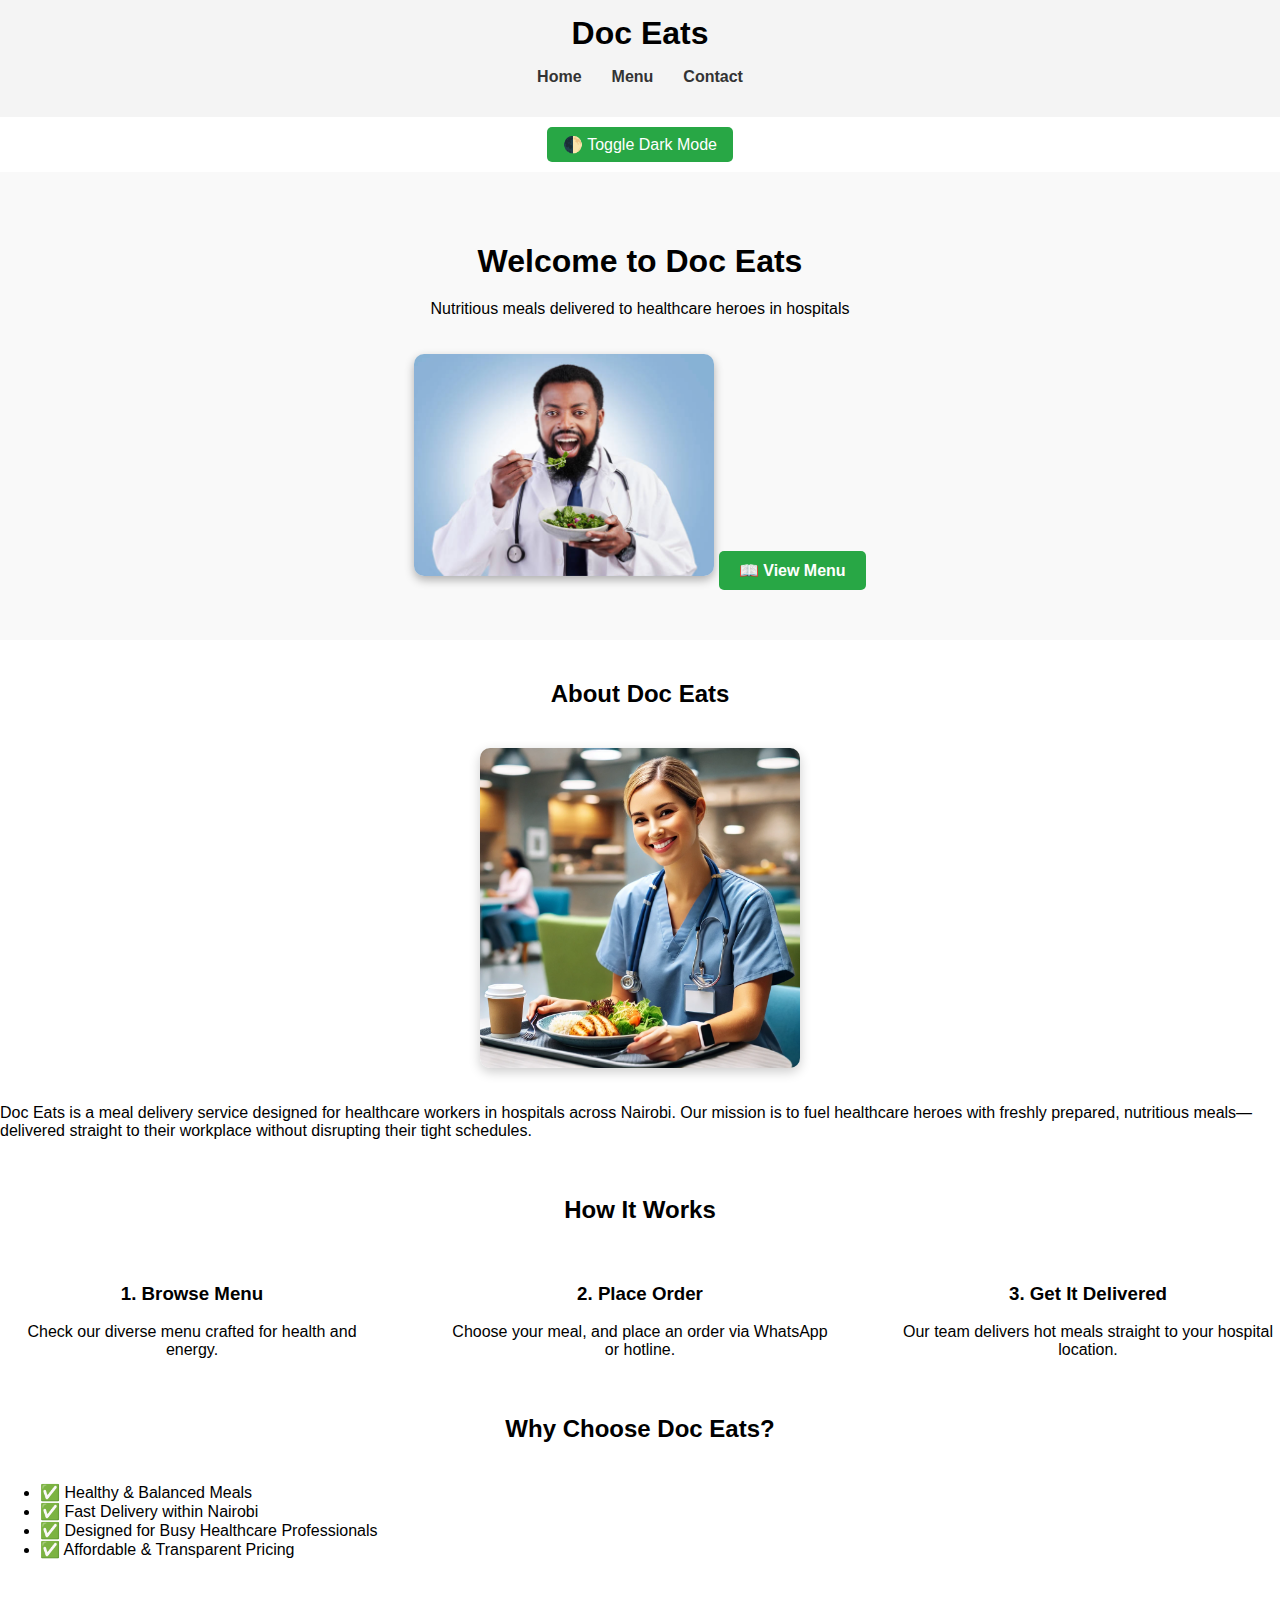
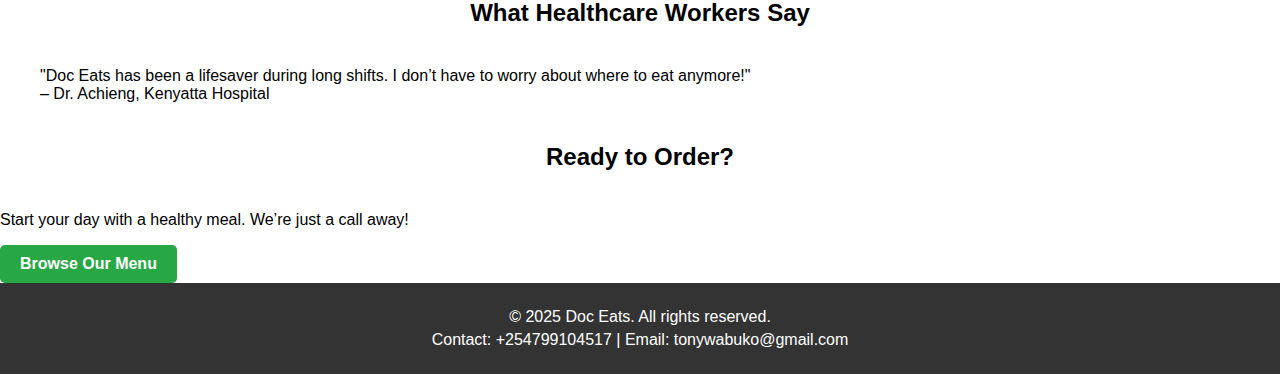
<file: index.html>
<!DOCTYPE html>
<html lang="en">
<head>
  <meta charset="UTF-8" />
  <meta name="viewport" content="width=device-width, initial-scale=1.0" />
  <title>Doc Eats - Home</title>
  <link rel="stylesheet" href="style.css" />
</head>
<body>

  <!-- Navigation -->
  <header>
    <nav>
      <h1>Doc Eats</h1>
      <ul>
        <li><a href="index.html">Home</a></li>
        <li><a href="menu.html">Menu</a></li>
        <li><a href="contact.html">Contact</a></li>
      </ul>
    </nav>
  </header>

  <!-- Dark mode toggle -->
  <div class="theme-toggle">
    <button id="toggle-dark-mode">🌓 Toggle Dark Mode</button>
  </div>

  <!-- Hero Section -->
  <section class="hero">
    <h1>Welcome to Doc Eats</h1>
    <p>Nutritious meals delivered to healthcare heroes in hospitals</p>
    <img src="Images\doceating.jpg" alt="Doctor enjoying a meal" class="hero-img">
    <a href="menu.html" class="cta-button">📖 View Menu</a>
  </section>

  <!-- About Section -->
  <section class="about">
    <h2>About Doc Eats</h2>
    <div class="about-content">
      <img src="Images\doceating.webp" alt="Doctor enjoying a meal" class="about-img">
      <p>
        Doc Eats is a meal delivery service designed for healthcare workers in hospitals across Nairobi.
        Our mission is to fuel healthcare heroes with freshly prepared, nutritious meals—delivered straight to their workplace without disrupting their tight schedules.
      </p>
    </div>
  </section>

  <!-- How It Works Section -->
  <section class="how-it-works">
    <h2>How It Works</h2>
    <div class="steps">
      <div class="step">
        <h3>1. Browse Menu</h3>
        <p>Check our diverse menu crafted for health and energy.</p>
      </div>
      <div class="step">
        <h3>2. Place Order</h3>
        <p>Choose your meal, and place an order via WhatsApp or hotline.</p>
      </div>
      <div class="step">
        <h3>3. Get It Delivered</h3>
        <p>Our team delivers hot meals straight to your hospital location.</p>
      </div>
    </div>
  </section>

  <!-- Why Choose Us Section -->
  <section class="why-us">
    <h2>Why Choose Doc Eats?</h2>
    <ul>
      <li>✅ Healthy & Balanced Meals</li>
      <li>✅ Fast Delivery within Nairobi</li>
      <li>✅ Designed for Busy Healthcare Professionals</li>
      <li>✅ Affordable & Transparent Pricing</li>
    </ul>
  </section>

  <!-- Testimonials Section -->
  <section class="testimonials">
    <h2>What Healthcare Workers Say</h2>
    <blockquote>
      "Doc Eats has been a lifesaver during long shifts. I don’t have to worry about where to eat anymore!"
      <br>– Dr. Achieng, Kenyatta Hospital
    </blockquote>
  </section>

  <!-- Call to Action Section -->
  <section class="cta">
    <h2>Ready to Order?</h2>
    <p>Start your day with a healthy meal. We’re just a call away!</p>
    <a href="menu.html" class="cta-button">Browse Our Menu</a>
  </section>

  <!-- Footer -->
  <footer>
    <p>&copy; 2025 Doc Eats. All rights reserved.</p>
    <p>Contact: +254799104517 | Email: tonywabuko@gmail.com</p>
  </footer>

  <!-- Dark mode script -->
  <script>
    const toggleButton = document.getElementById('toggle-dark-mode');
    toggleButton.addEventListener('click', () => {
      document.body.classList.toggle('dark-mode');
    });
  </script>

</body>
</html>
</file>
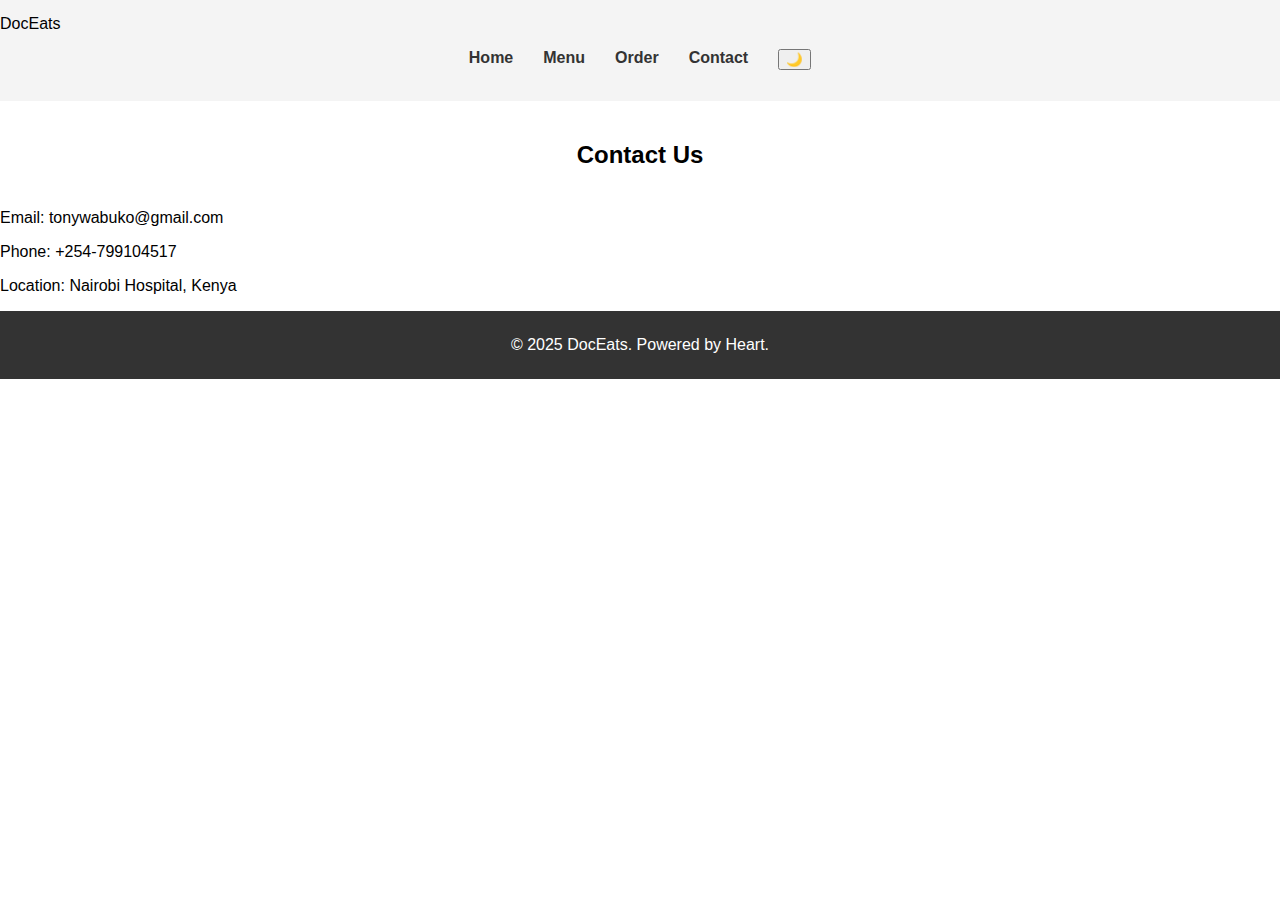
<file: contact.html>
<!DOCTYPE html>
<html lang="en">
<head>
  <meta charset="UTF-8" />
  <meta name="viewport" content="width=device-width, initial-scale=1.0"/>
  <title>DocEats | Contact</title>
  <link rel="stylesheet" href="style.css"/>
</head>
<body>
  <header>
    <div class="logo">DocEats</div>
    <nav>
      <ul>
        <li><a href="index.html">Home</a></li>
        <li><a href="menu.html">Menu</a></li>
        <li><a href="order.html">Order</a></li>
        <li><a href="contact.html">Contact</a></li>
        <li><button id="darkToggle">🌙</button></li>
      </ul>
    </nav>
  </header>

  <main class="contact">
    <h2>Contact Us</h2>
    <p>Email: tonywabuko@gmail.com</p>
    <p>Phone: +254-799104517</p>
    <p>Location: Nairobi Hospital, Kenya</p>
  </main>

  <footer>
    <p>&copy; 2025 DocEats. Powered by Heart.</p>
  </footer>

  <script src="script.js"></script>
</body>
</html>
</file>
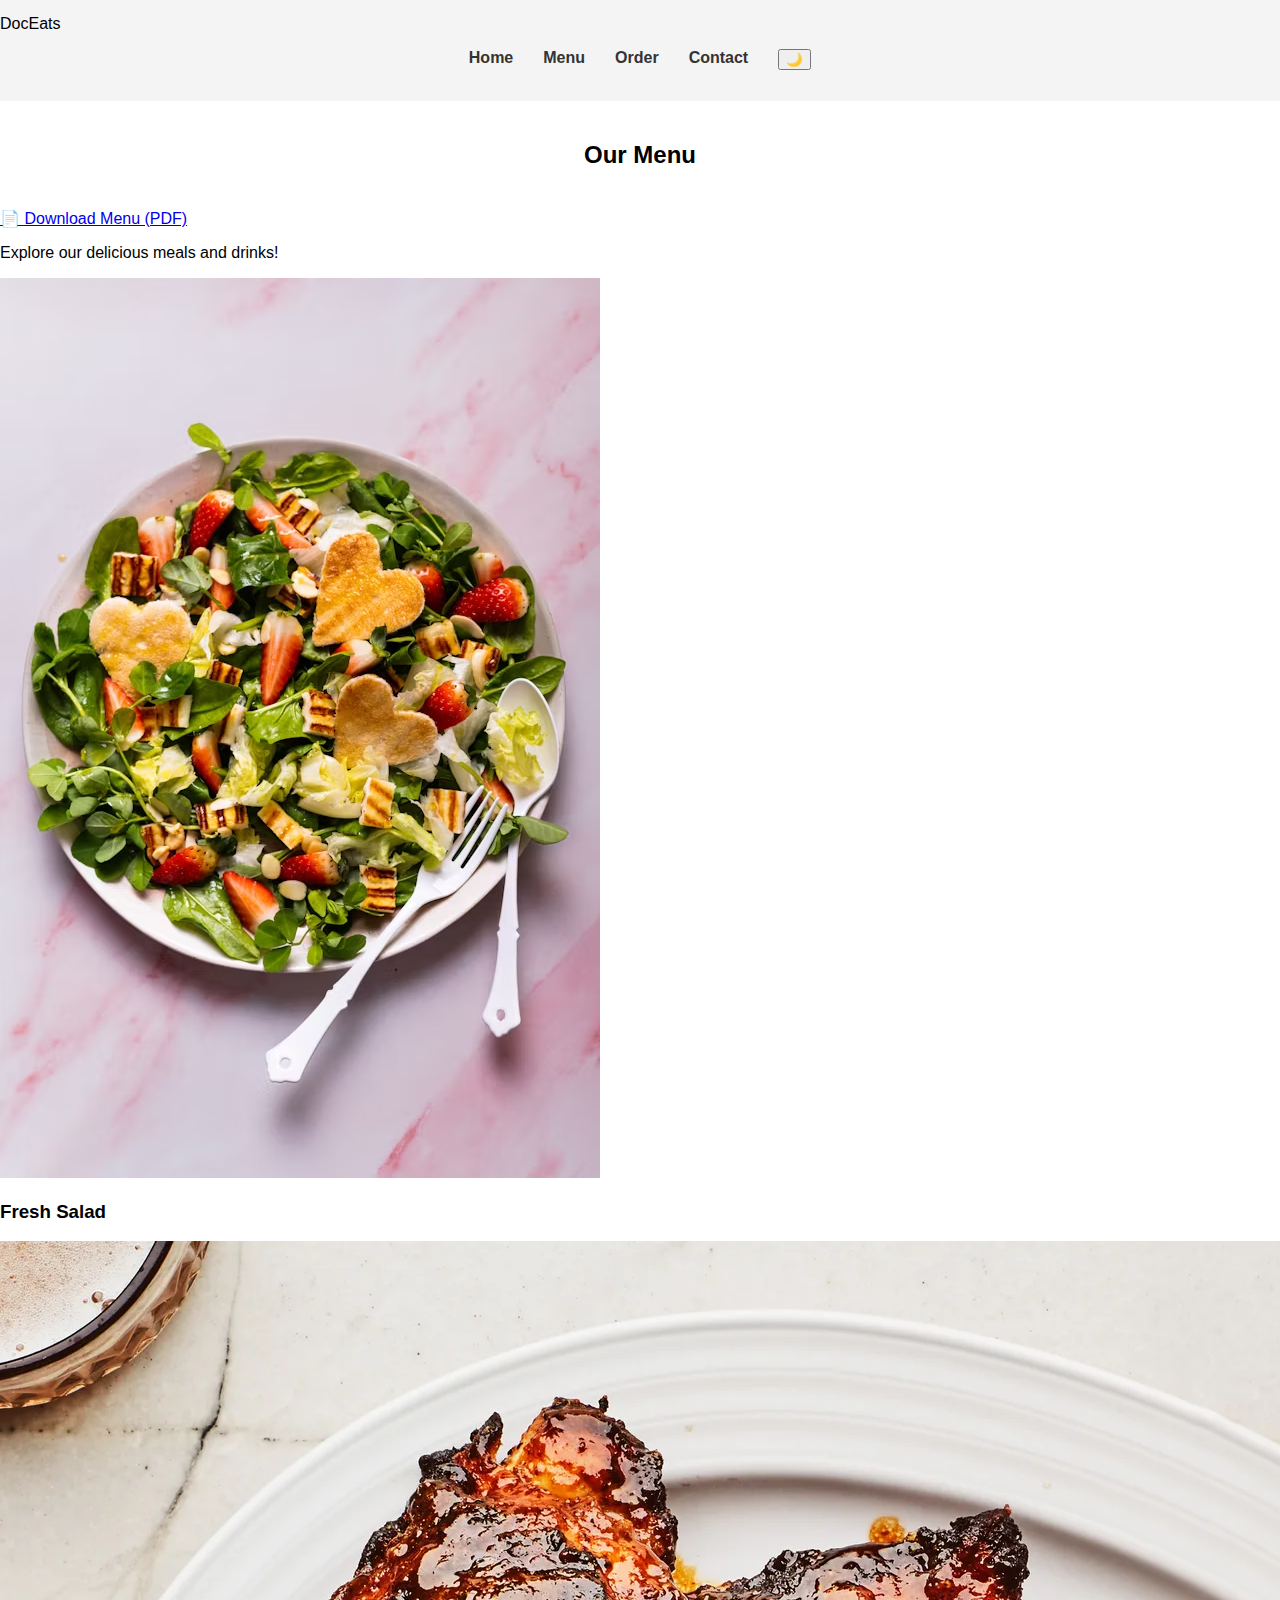
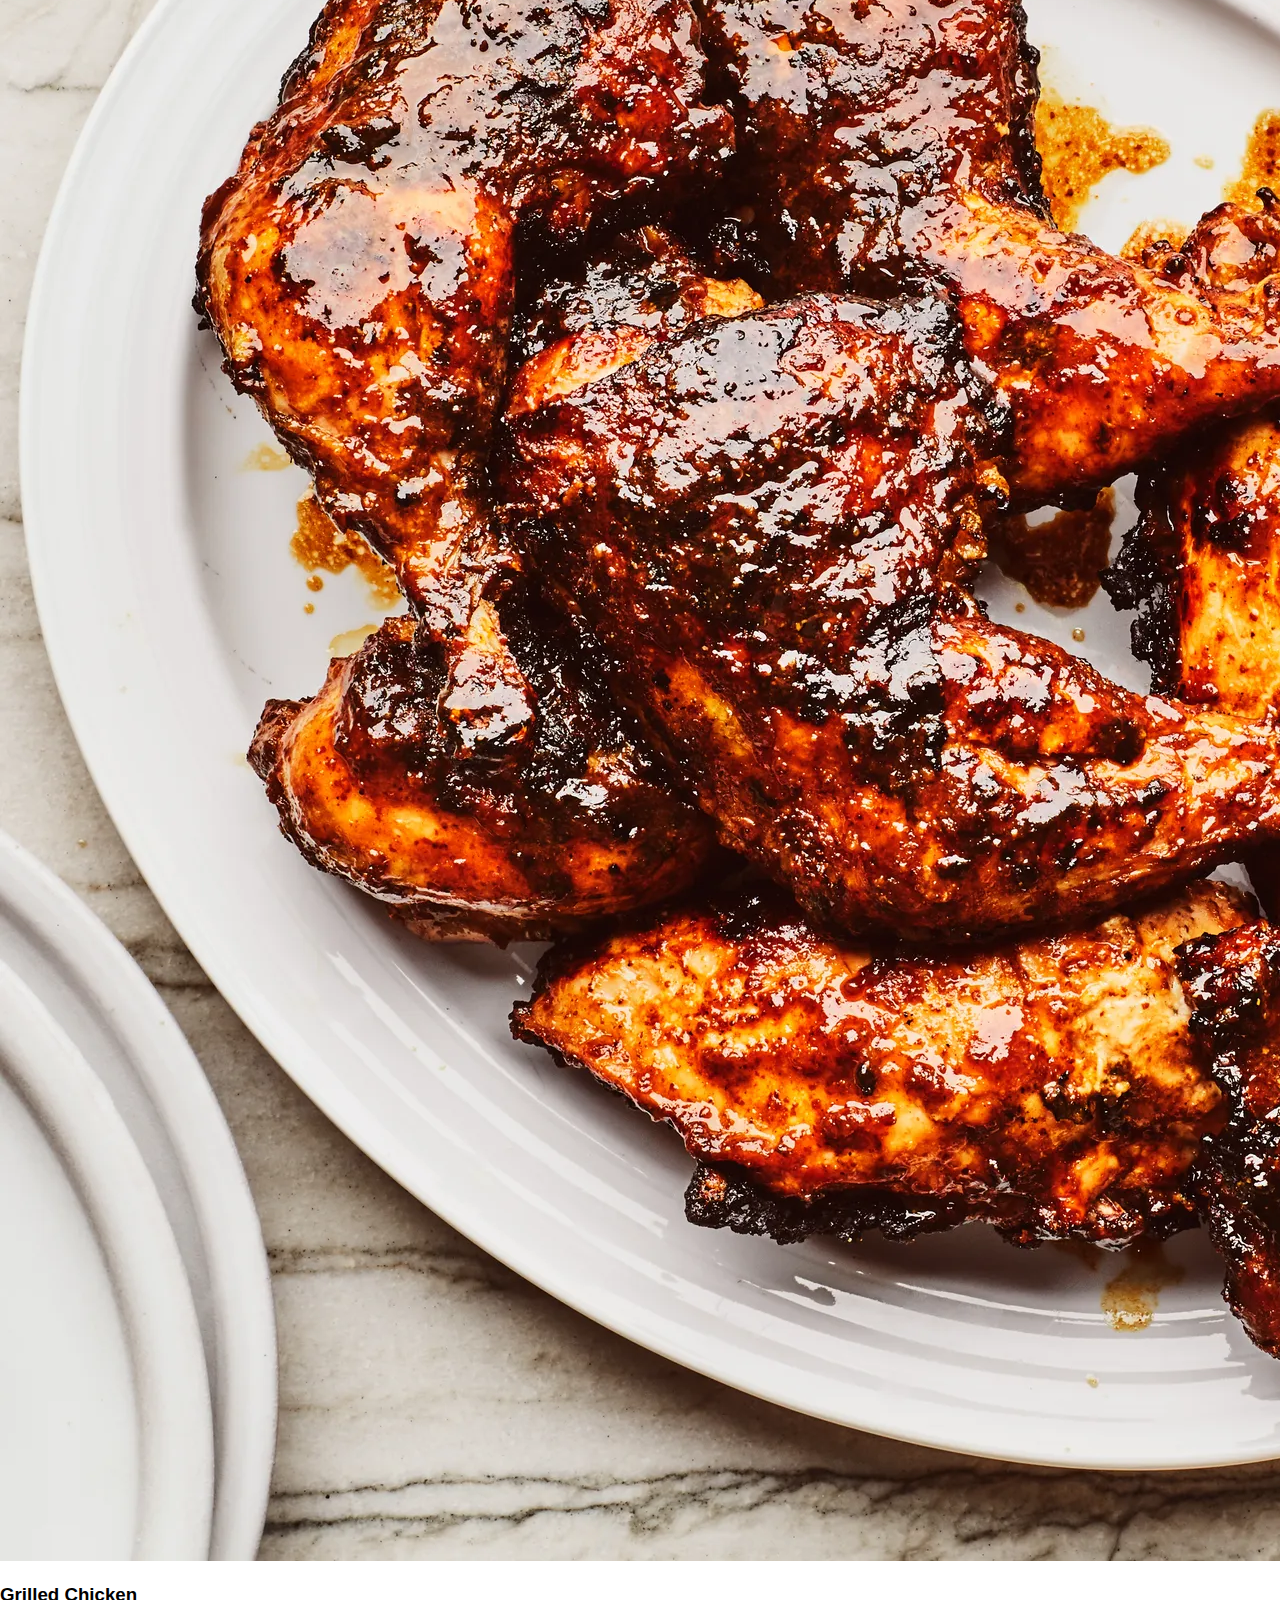
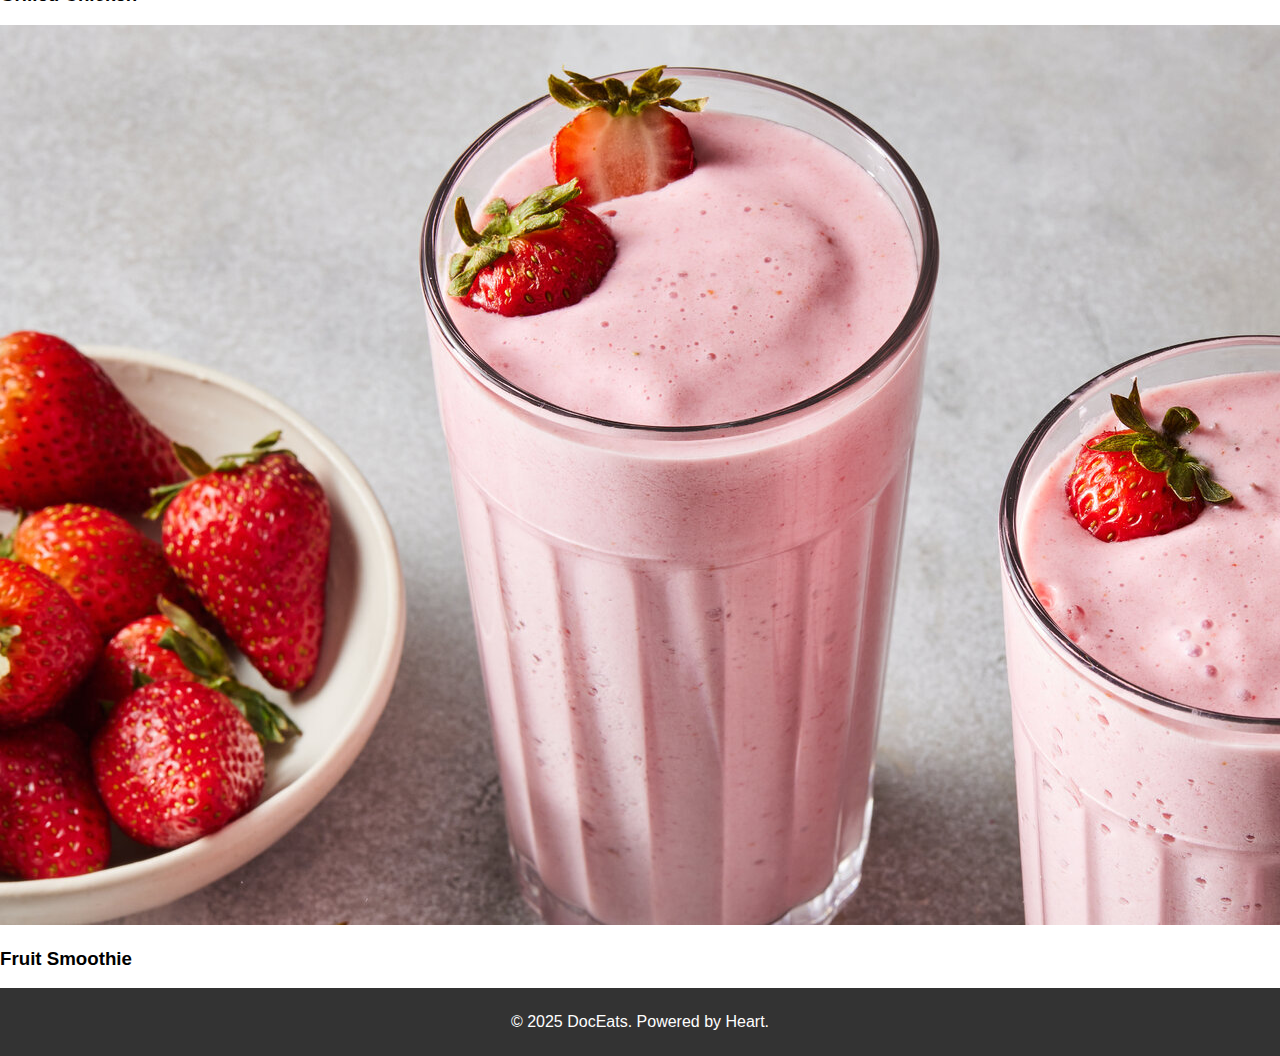
<file: menu.html>
<!DOCTYPE html>
<html lang="en">
<head>
  <meta charset="UTF-8" />
  <meta name="viewport" content="width=device-width, initial-scale=1.0"/>
  <title>DocEats | Menu</title>
  <link rel="stylesheet" href="style.css"/>
</head>
<body>
  <header>
    <div class="logo">DocEats</div>
    <nav>
      <ul>
        <li><a href="index.html">Home</a></li>
        <li><a href="menu.html">Menu</a></li>
        <li><a href="order.html">Order</a></li>
        <li><a href="contact.html">Contact</a></li>
        <li><button id="darkToggle">🌙</button></li>
      </ul>
    </nav>
  </header>

  <main class="menu">
    <h2>Our Menu</h2>
     <a href="downloads/menu.pdf" download>📄 Download Menu (PDF)</a>
    <p>Explore our delicious meals and drinks!</p>
    <div class="meals">
      <div class="meal-card">
        <img src="Images\salad.avif" alt="Salad"/>
        <h3>Fresh Salad</h3>
      </div>
      <div class="meal-card">
        <img src="Images\grilled chicken.webp" alt="Grilled Chicken"/>
        <h3>Grilled Chicken</h3>
      </div>
      <div class="meal-card">
        <img src="Images\smoothie.jpg" alt="Smoothie"/>
        <h3>Fruit Smoothie</h3>
      </div>
    </div>
  
  </main>

  <footer>
    <p>&copy; 2025 DocEats. Powered by Heart.</p>
  </footer>

  <script src="script.js"></script>
</body>
</html>
</file>
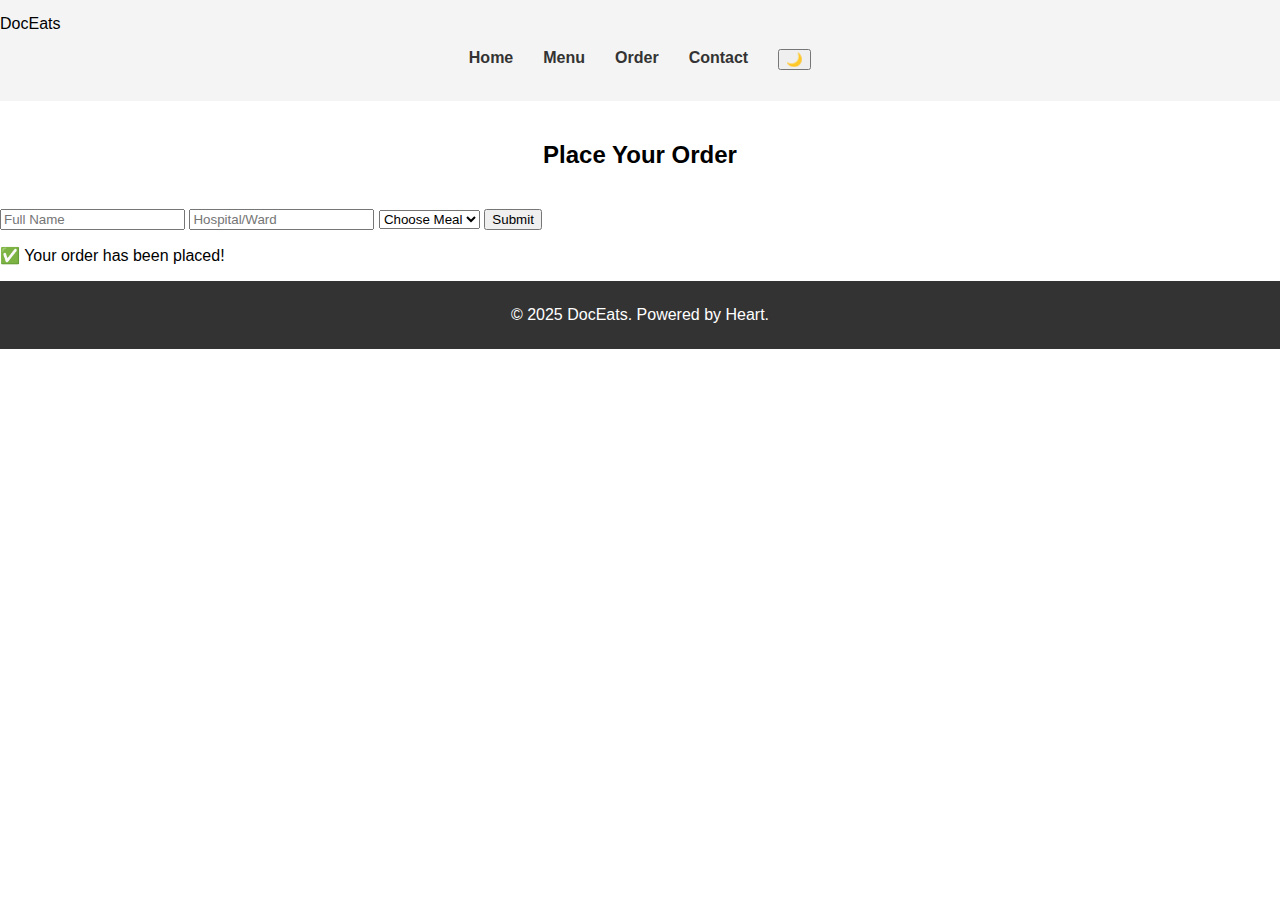
<file: order.html>
<!DOCTYPE html>
<html lang="en">
<head>
  <meta charset="UTF-8" />
  <meta name="viewport" content="width=device-width, initial-scale=1.0"/>
  <title>DocEats | Order</title>
  <link rel="stylesheet" href="style.css"/>
</head>
<body>
  <header>
    <div class="logo">DocEats</div>
    <nav>
      <ul>
        <li><a href="index.html">Home</a></li>
        <li><a href="menu.html">Menu</a></li>
        <li><a href="order.html">Order</a></li>
        <li><a href="contact.html">Contact</a></li>
        <li><button id="darkToggle">🌙</button></li>
      </ul>
    </nav>
  </header>

  <main class="order-form">
    <h2>Place Your Order</h2>
    <form id="mealForm">
      <input type="text" placeholder="Full Name" required />
      <input type="text" placeholder="Hospital/Ward" required />
      <select required>
        <option value="">Choose Meal</option>
        <option value="salad">Salad</option>
        <option value="chicken">Chicken</option>
        <option value="smoothie">Smoothie</option>
      </select>
      <button type="submit">Submit</button>
    </form>
    <p id="confirmationMsg" class="hidden">✅ Your order has been placed!</p>
  </main>

  <footer>
    <p>&copy; 2025 DocEats. Powered by Heart.</p>
  </footer>

  <script src="script.js"></script>
</body>
</html>
</file>
<file: style.css>
/* General styles for the page */
body {
  font-family: Arial, sans-serif;
  margin: 0;
  padding: 0;
}

header {
  background-color: #f4f4f4;
  padding: 15px 0;
}

header nav h1 {
  text-align: center;
  margin: 0;
}

header nav ul {
  display: flex;
  justify-content: center;
  list-style-type: none;
  padding: 0;
}

header nav ul li {
  margin: 0 15px;
}

header nav ul li a {
  text-decoration: none;
  color: #333;
  font-weight: bold;
}

.theme-toggle {
  text-align: center;
  padding: 10px;
}

#toggle-dark-mode {
  padding: 8px 16px;
  font-size: 1rem;
  background-color: #28a745;
  color: white;
  border: none;
  border-radius: 5px;
  cursor: pointer;
}

#toggle-dark-mode:hover {
  background-color: #218838;
}

.hero {
  background-color: #f9f9f9;
  padding: 50px 20px;
  text-align: center;
}

.hero h1 {
  margin-bottom: 20px;
}

.hero-img {
  width: 300px;
  border-radius: 10px;
  box-shadow: 0 4px 10px rgba(0, 0, 0, 0.3);
  margin-top: 20px;
}

.about-content {
  display: flex;
  flex-wrap: wrap;
  align-items: center;
  gap: 20px;
  justify-content: center;
  margin-top: 20px;
}

.about-img {
  width: 320px;
  max-width: 90%;
  border-radius: 10px;
  box-shadow: 0 4px 12px rgba(0, 0, 0, 0.2);
}

h2 {
  text-align: center;
  margin: 40px 0;
}

.steps {
  display: flex;
  justify-content: space-between;
}

.step {
  width: 30%;
  text-align: center;
}

.cta-button {
  display: inline-block;
  padding: 10px 20px;
  background-color: #28a745;
  color: white;
  text-decoration: none;
  font-weight: bold;
  border-radius: 5px;
}

.cta-button:hover {
  background-color: #218838;
}

footer {
  background-color: #333;
  color: white;
  padding: 20px 0;
  text-align: center;
}

footer p {
  margin: 5px;
}

/* === Dark Mode Styles === */
.dark-mode {
  background-color: #121212;
  color: #f0f0f0;
}

.dark-mode header,
.dark-mode footer {
  background-color: #1f1f1f;
  color: #fff;
}

.dark-mode nav a {
  color: #fff;
}

.dark-mode .hero {
  background: #222;
  color: #fff;
}

.dark-mode .about-content {
  background-color: #1e1e1e;
  color: #f0f0f0;
}

.dark-mode .cta-button {
  background-color: #ffc107;
  color: #121212;
}

.dark-mode .cta-button:hover {
  background-color: #e0a800;
}
</file>
